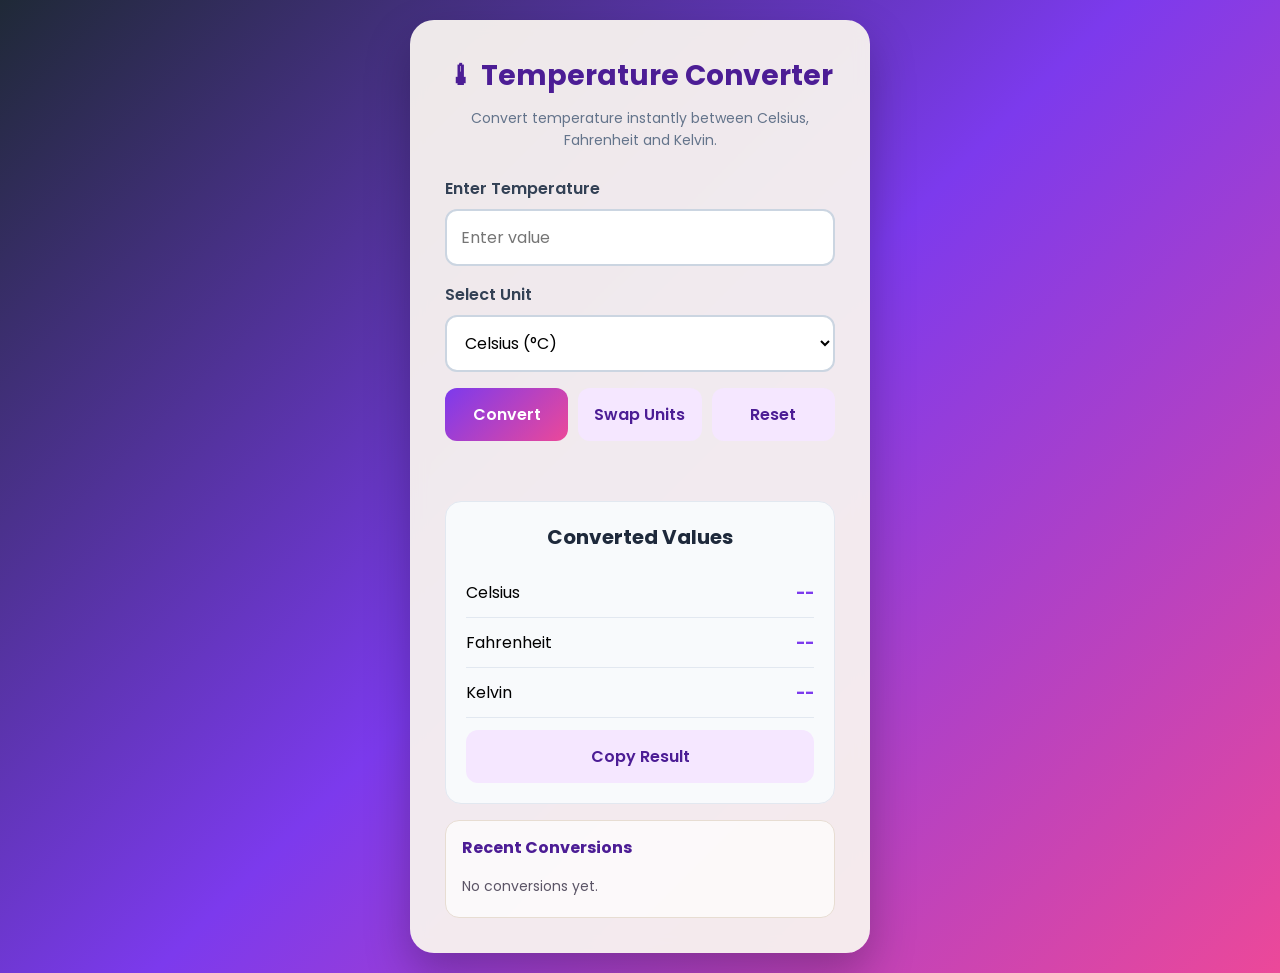
<file: Project-3-TemperatureConverter/index.html>
<!DOCTYPE html>
<html lang="en">

<head>
    <meta charset="UTF-8">
    <meta name="viewport"
          content="width=device-width, initial-scale=1.0">

    <title>Temperature Converter</title>

    <link rel="stylesheet"
          href="style.css">

    <link rel="preconnect"
          href="https://fonts.googleapis.com">

    <link rel="preconnect"
          href="https://fonts.gstatic.com"
          crossorigin>

    <link href="https://fonts.googleapis.com/css2?family=Poppins:wght@300;400;500;600;700&display=swap"
          rel="stylesheet">
</head>

<body>

    <div class="container">

        <h1>🌡 Temperature Converter</h1>

        <p class="subtitle">
            Convert temperature instantly between
            Celsius, Fahrenheit and Kelvin.
        </p>

        <div class="input-group">

            <label>Enter Temperature</label>

            <input type="number"
                   id="temperature"
                   placeholder="Enter value">

        </div>

        <div class="input-group">

            <label>Select Unit</label>

            <select id="unit">

                <option value="celsius">Celsius (°C)</option>

                <option value="fahrenheit">
                    Fahrenheit (°F)
                </option>

                <option value="kelvin">
                    Kelvin (K)
                </option>

            </select>

        </div>

        <div class="button-group">
            <button id="convertBtn">Convert</button>
            <button id="swapBtn" class="secondary">Swap Units</button>
            <button id="resetBtn" class="secondary">Reset</button>
        </div>

        <p id="error"></p>

        <div class="result-box">

            <h2>Converted Values</h2>

            <div class="result">

                <span>Celsius</span>

                <strong id="celsiusResult">--</strong>

            </div>

            <div class="result">

                <span>Fahrenheit</span>

                <strong id="fahrenheitResult">--</strong>

            </div>

            <div class="result">

                <span>Kelvin</span>

                <strong id="kelvinResult">--</strong>

            </div>

            <button id="copyBtn" class="secondary full-width">Copy Result</button>

        </div>

        <div class="history-box">
            <h3>Recent Conversions</h3>
            <ul id="historyList">
                <li>No conversions yet.</li>
            </ul>
        </div>

    </div>

    <script src="script.js"></script>

</body>

</html>
</file>
<file: Project-3-TemperatureConverter/style.css>
* {
    margin: 0;
    padding: 0;
    box-sizing: border-box;
    font-family: "Poppins", sans-serif;
}

body {
    min-height: 100vh;
    display: flex;
    justify-content: center;
    align-items: center;
    background: linear-gradient(135deg, #1f2937, #7c3aed, #ec4899);
    padding: 20px;
}

.container {
    width: min(100%, 460px);
    background: rgba(248, 244, 240, 0.95);
    padding: 35px;
    border-radius: 24px;
    box-shadow: 0 20px 45px rgba(0, 0, 0, 0.25);
    backdrop-filter: blur(8px);
}

h1 {
    text-align: center;
    color: #4c1d95;
    margin-bottom: 10px;
    font-size: 28px;
}

.subtitle {
    text-align: center;
    color: #64748b;
    margin-bottom: 24px;
    font-size: 14px;
    line-height: 1.6;
}

.input-group {
    margin-bottom: 16px;
}

label {
    display: block;
    margin-bottom: 8px;
    font-weight: 600;
    color: #334155;
}

input,
select {
    width: 100%;
    padding: 14px;
    border: 2px solid #cbd5e1;
    border-radius: 12px;
    font-size: 16px;
    outline: none;
    transition: 0.3s ease;
    background: #fff;
}

input:focus,
select:focus {
    border-color: #7c3aed;
    box-shadow: 0 0 0 4px rgba(124, 58, 237, 0.15);
}

.button-group {
    display: flex;
    gap: 10px;
    flex-wrap: wrap;
    margin-top: 8px;
}

button {
    flex: 1;
    padding: 14px;
    border: none;
    border-radius: 12px;
    background: linear-gradient(135deg, #7c3aed, #ec4899);
    color: white;
    font-size: 16px;
    cursor: pointer;
    transition: transform 0.2s ease, box-shadow 0.2s ease;
    font-weight: 600;
}

button:hover {
    transform: translateY(-1px);
    box-shadow: 0 8px 16px rgba(124, 58, 237, 0.25);
}

button.secondary {
    background: #f5e7ff;
    color: #4c1d95;
}

button.secondary:hover {
    box-shadow: 0 8px 16px rgba(76, 29, 149, 0.12);
}

#error {
    margin-top: 14px;
    color: #dc2626;
    text-align: center;
    font-weight: 600;
    min-height: 22px;
}

.result-box {
    margin-top: 24px;
    background: #f8fafc;
    border-radius: 16px;
    padding: 20px;
    border: 1px solid #e2e8f0;
    transition: transform 0.2s ease, box-shadow 0.2s ease;
}

.result-box.active {
    transform: translateY(-2px);
    box-shadow: 0 10px 25px rgba(15, 23, 42, 0.08);
}

.result-box h2 {
    text-align: center;
    margin-bottom: 16px;
    color: #1e293b;
    font-size: 20px;
}

.full-width {
    width: 100%;
    margin-top: 12px;
}

.result {
    display: flex;
    justify-content: space-between;
    padding: 12px 0;
    border-bottom: 1px solid #e2e8f0;
    font-size: 16px;
}

.result:last-child {
    border: none;
}

.result strong {
    color: #7c3aed;
    font-weight: 700;
}

.history-box {
    margin-top: 16px;
    background: rgba(255, 255, 255, 0.7);
    border-radius: 14px;
    padding: 14px 16px;
    border: 1px solid #e7ddd2;
}

.history-box h3 {
    margin-bottom: 10px;
    color: #4c1d95;
    font-size: 16px;
}

.history-box ul {
    list-style: none;
    padding: 0;
    margin: 0;
    color: #5b5566;
    font-size: 14px;
}

.history-box li {
    padding: 6px 0;
    border-bottom: 1px dashed #e7ddd2;
}

.history-box li:last-child {
    border-bottom: none;
}

@media (max-width: 480px) {
    .container {
        padding: 24px;
    }

    h1 {
        font-size: 24px;
    }

    .button-group {
        flex-direction: column;
    }
}
</file>
